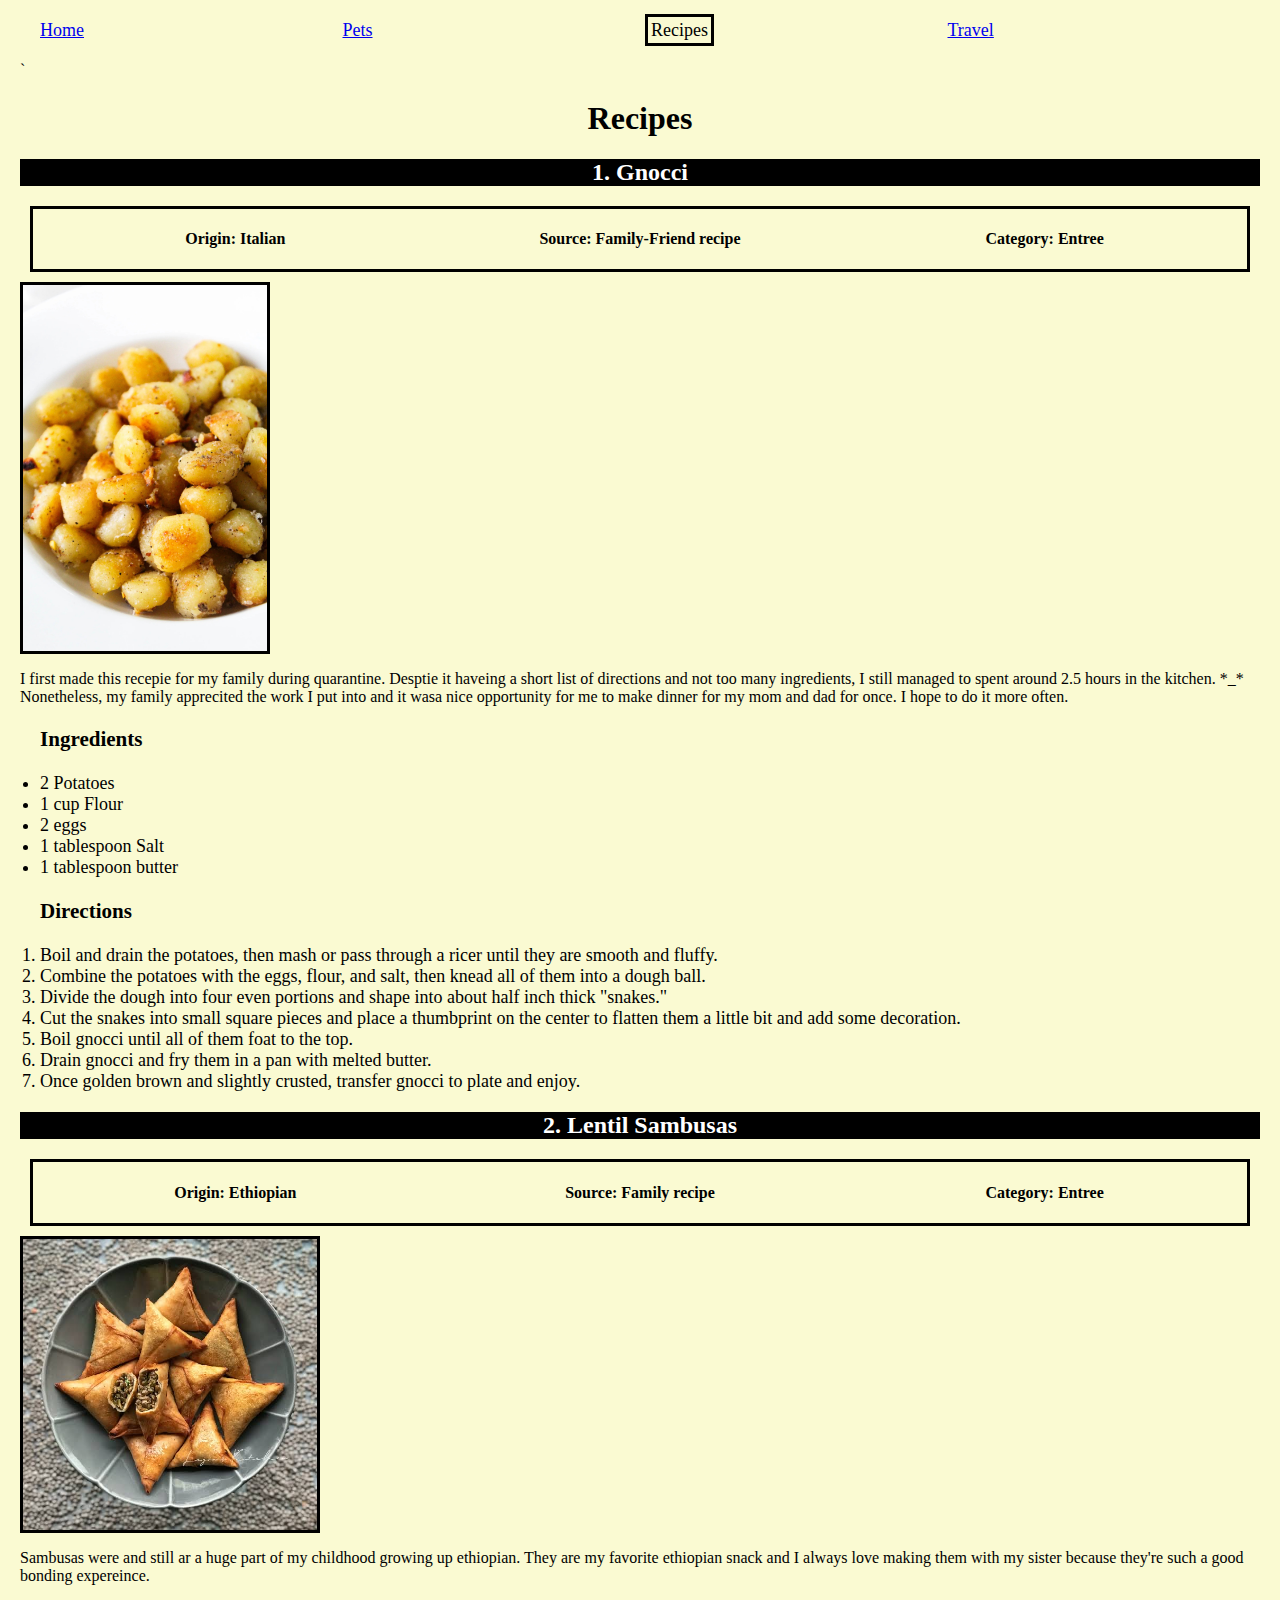
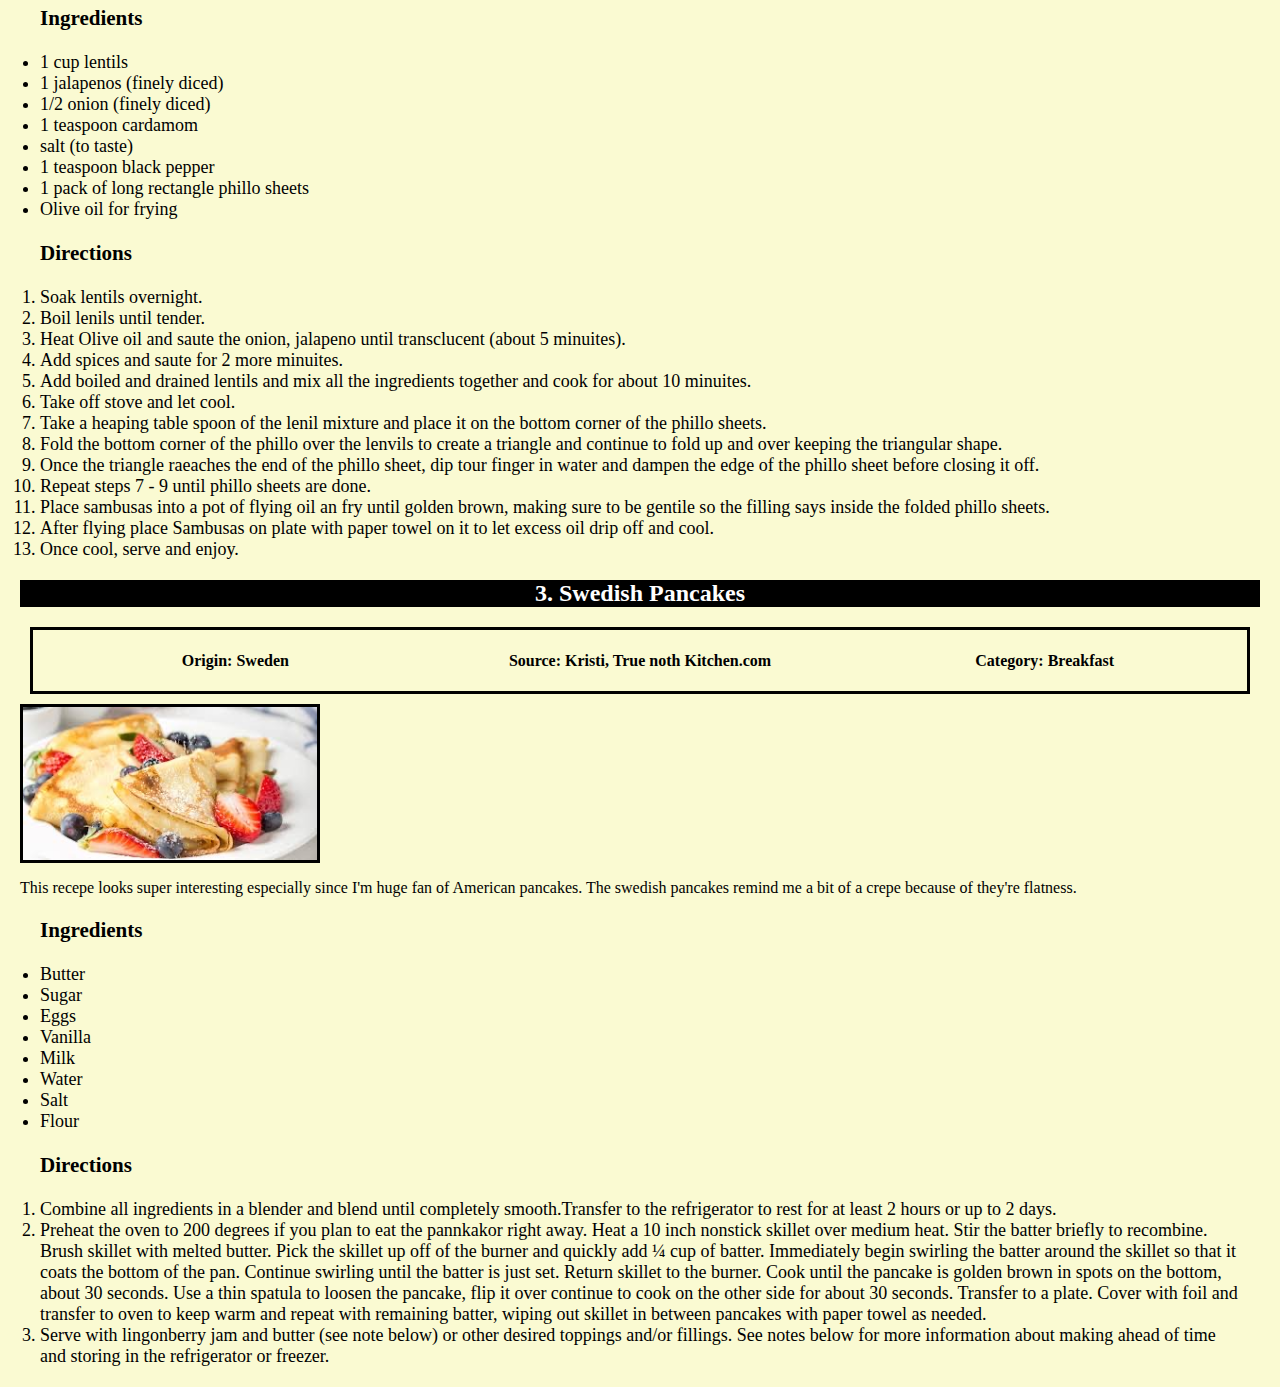
<file: recipes.html>
<!DOCTYPE html>
<html lang="en">
<head>
    <meta charset="UTF-8">
    <meta name="viewport" content="width=device-width, initial-scale=1.0">
    <link rel="stylesheet" href="css/html5reset.css">
    <link rel="stylesheet" href="css/style.css">
    <title>Recipes</title>
</head>
<body>
<header>
    <a class = "skip" href = "#food">Skip to Main Content</a>
    <nav>
        <ul class="nav_list">
            <li><a href = "index.html">Home</a></li>
            <li><a href = "pets.html">Pets</a></li>
            <li><a href = "recipes.html" class="active">Recipes</a></li>
            <li><a href = "travel.html">Travel</a></li>
        </ul>
    </nav>  `   
</header>
    <main id="food">
        <h1>Recipes</h1>
        <h2>1. Gnocci</h2>
        <div class="describe">
            <h4>Origin: Italian</h4>
            <h4>Source: Family-Friend recipe</h4>
            <h4>Category: Entree</h4>
        </div>
        <div class="title_pic">    
        <img src="images/Pan_fried_gnocchi.png" width ="250" alt = "Image of plated pan fried Gnocci">
        </div>    
        <p>I first made this recepie for my family during quarantine. Desptie it haveing a short list of directions and not too many ingredients, I still managed to spent around 2.5 hours in the kitchen. *_*<br> Nonetheless, my family apprecited the work I put into and it wasa  nice opportunity for me to make dinner for my mom and dad for once. I hope to do it more often.</p>
            <nav>
                <h3 >Ingredients</h3>
                <ul>
                    <li>2 Potatoes</li>
                    <li>1 cup Flour</li>
                    <li>2 eggs</li>
                    <li>1 tablespoon Salt</li>
                    <li>1 tablespoon butter</li>
                </ul>
            </nav>
            <nav>
                <h3>Directions</h3>
                <ol>
                    <li>Boil and drain the potatoes, then mash or pass through a ricer until they are smooth and fluffy.</li>
                    <li>Combine the potatoes with the eggs, flour, and salt, then knead all of them into a dough ball.</li>
                    <li>Divide the dough into four even portions and shape into about half inch thick "snakes."</li>
                    <li>Cut the snakes into small square pieces and place a thumbprint on the center to flatten them a little bit and add some decoration.</li>
                    <li>Boil gnocci until all of them foat to the top.</li>
                    <li>Drain gnocci and fry them in a pan with melted butter.</li>
                    <li>Once golden brown and slightly crusted, transfer gnocci to plate and enjoy.</li>
                </ol>
            </nav>

            <h2>2. Lentil Sambusas</h2>
            <div class="describe">
                <h4>Origin: Ethiopian</h4>
                <h4>Source: Family recipe</h4>
                <h4>Category: Entree</h4>
            </div>
            <div class="title_pic">
                <img src="images/Sambusa.jpg" width ="300" alt = "Image of ethiopian lentil sambusas">
             </div>
            <p>Sambusas were and still ar a huge part of my childhood growing up ethiopian. They are my favorite ethiopian snack and I always love making them with my sister because they're such a good bonding expereince.</p>
            <nav>
                <h3>Ingredients</h3>
                <ul>
                    <li>1 cup lentils</li>
                    <li>1 jalapenos (finely diced)</li>
                    <li>1/2 onion (finely diced)</li>
                    <li>1 teaspoon cardamom</li>
                    <li>salt (to taste)</li>
                    <li>1 teaspoon black pepper</li>
                    <li>1 pack of long rectangle phillo sheets</li>
                    <li>Olive oil for frying</li>
                </ul>
            </nav>
            <nav>
                <h3>Directions</h3>
                <ol>
                    <li>Soak lentils overnight.</li>
                    <li>Boil lenils until tender.</li>
                    <li>Heat Olive oil and saute the onion, jalapeno until transclucent (about 5 minuites).</li>
                    <li>Add spices and saute for 2 more minuites.</li>
                    <li>Add boiled and drained lentils and mix all the ingredients together and cook for about 10 minuites.</li>
                    <li>Take off stove and let cool.</li>
                    <li>Take a heaping table spoon of the lenil mixture and place it on the bottom corner of the phillo sheets.</li>
                    <li>Fold the bottom corner of the phillo over the lenvils to create a triangle and continue to fold up and over keeping the triangular shape. </li>
                    <li>Once the triangle raeaches the end of the phillo sheet, dip tour finger in water and dampen the edge of the phillo sheet before closing it off.</li>
                    <li>Repeat steps 7 - 9 until phillo sheets are done.</li>
                    <li>Place sambusas into a pot of flying oil an fry until golden brown, making sure to be gentile so the filling says inside the folded phillo sheets.</li>
                    <li>After flying place Sambusas on plate with paper towel on it to let excess oil drip off and cool.</li>
                    <li>Once cool, serve and enjoy.</li>
                </ol>
            </nav>

            <h2>3. Swedish Pancakes</h2>
            <div class="describe">
                <h4>Origin: Sweden</h4>
                <h4>Source: Kristi, True noth Kitchen.com</h4>
                <h4>Category: Breakfast</h4>
            </div>
            <div class="title_pic">
                <img src="images/Swedish_pancakes.jpg" width ="300" alt = "Image of swedish pancakes">
            </div>
            <p>This recepe looks super interesting especially since I'm huge fan of American pancakes. The swedish pancakes remind me a bit of a crepe because of they're flatness.</p>
            <nav>
                <h3>Ingredients</h3>
                <ul>
                    <li>Butter</li>
                    <li>Sugar</li>
                    <li>Eggs</li>
                    <li>Vanilla</li>
                    <li>Milk</li>
                    <li>Water</li>
                    <li>Salt</li>
                    <li>Flour</li>
                </ul>
            </nav>
            <nav>
                <h3>Directions</h3>
                <ol>
                    <li>Combine all ingredients in a blender and blend until completely smooth.Transfer to the refrigerator to rest for at least 2 hours or up to 2 days.</li>
                    <li>Preheat the oven to 200 degrees if you plan to eat the pannkakor right away.  Heat a 10 inch nonstick skillet over medium heat.  Stir the batter briefly to recombine. Brush skillet with melted butter.  Pick the skillet up off of the burner and quickly add ¼ cup of batter. Immediately begin swirling the batter around the skillet so that it coats the bottom of the pan.  Continue swirling until the batter is just set.  Return skillet to the burner. Cook until the pancake is golden brown in spots on the bottom, about 30 seconds. Use a thin spatula to loosen the pancake, flip it over continue to cook on the other side for about 30 seconds.  Transfer to a plate. Cover with foil and transfer to oven to keep warm and repeat with remaining batter, wiping out skillet in between pancakes with paper towel as needed.</li>
                    <li>Serve with lingonberry jam and butter (see note below) or other desired toppings and/or fillings. See notes below for more information about making ahead of time and storing in the refrigerator or freezer.</li>
                </ol>
            </nav>
            <!-- Jackie Wolf -->
    </main>
    
</body>
</html>
</file>
<file: css/style.css>
.skip{
  position: absolute;
  left: -10000px;
  top: auto;
  width: 1px;
  height: 1px;
  overflow: hidden;
}
.skip:focus{
  position: static;
  width: auto;
  height: auto;
}

body {
    background-color: lightgrey;
    color: black;
    font-family: 'Times New Roman', Times, serif;
    font-size: 25;
    margin: 20px;
}
  body h1{
    text-align: center;
    border: 2px;
    border-width: 10px;
    border-color: black;
    display: block;
    font-size: 2em;
    margin-block-start: 0.67em;
    margin-block-end: 0.67em;
    margin-inline-start: 0px;
    margin-inline-end: 0px;
    font-weight: bold;
  }

  body h2{
    display: block;
    font-size: 1.5em;
    margin-block-start: 0.83em;
    margin-block-end: 0.83em;
    margin-inline-start: 0px;
    margin-inline-end: 0px;
    font-weight: bold;
  }

  body p{
    display: block;
    margin-block-start: 1em;
    margin-block-end: 1em;
    margin-inline-start: 0px;
    margin-inline-end: 0px;
  }

  body h4{
    display: block;
    margin-block-start: 1.33em;
    margin-block-end: 1.33em;
    margin-inline-start: 0px;
    margin-inline-end: 0px;
    font-weight: bold;
  }

  body h3{
    display: block;
    font-size: 1.17em;
    margin-block-start: 1em;
    margin-block-end: 1em;
    margin-inline-start: 0px;
    margin-inline-end: 0px;
    font-weight: bold;
  }

  ul{
    list-style-type: disc;
  }

  li{
    display: list-item;
    text-align: -webkit-match-parent;
  }
  
  a.active {
    text-decoration: none;
    color: black;
    padding: 3px;
    border: 3px solid black;
  }
  
  nav {
    font-size: large;
    margin: 20px;
  }

  .nav_list{
    list-style-type: none;
    display: grid;
    grid-template-columns: repeat(4, 1fr);
    justify-items: left;
    align-items: left;
    gap: 10px;
  }

  #intro {
    border: 2px solid black;
    margin-bottom: 20px;
  }

  #intro p {
    border: 3px solid lightgray; 
    background-color: black;
    color: white;
    text-decoration: none;
    padding: 10px;
    text-align: center;
  }

  #pets h2{
      background-color: black;
      color: white;
      text-align: center;
  }

  #pets img{
    width: 150;
    border: 3px solid black;
  }

  .pet_pics img{
    width: 100px;
    margin: 10px;
    border: 3px solid black;
  }

  .pet_pics2 img{
    width: 150px;
    margin: 10px;
    border: 3px solid black;
  }

  .pet_pics{
    display: grid;
    grid-template-columns: repeat(3, 1fr);
    border: 3px solid black; 
    text-decoration: none;
    padding: 10px;
    text-align: center;
    justify-content: center;
    justify-items: center;
    align-items: center;
  }
  
  .pet_pics2{
    display: grid;
    grid-template-columns: repeat(2, 1fr);
    border: 3px solid black; 
    text-decoration: none;
    padding: 10px;
    text-align: center;
    justify-content: center;
    justify-items: center;
    align-items: center;
  }

  #food h2{
    background-color: black;
    color: white;
    text-align: center;
  }

  #food img{
    border: 3px solid black;
  }

  #travel h2{
    background-color: black;
    color: white;
    text-align: center;
  }

  #travel img{
    border: 3px solid black;
  }
  
  .travel_pics{
    display: grid;
    grid-template-columns: repeat(2, 1fr);
    border: 3px solid black; 
    text-decoration: none;
    padding: 10px;
    text-align: center;
    justify-content: center;
    justify-items: center;
    align-items: center;
  }

@media only screen and (min-width: 600px) {
  body {
    background-color: lightgoldenrodyellow;
    color: black;
    font-family: 'Times New Roman', Times, serif;
    font-size: 25;
    margin: 20px;
  }

  #intro p {
    border: 3px solid lightgoldenrodyellow;
  }

  #pets img{
    width: 180;
    border: 4px solid black;
  }

  .title_pic{
    display: grid;
    grid-template-columns: repeat(1, 1fr);
    justify-content: left;
    justify-items: left;
    align-items: left;
    position: relative;
    animation: mymove 3s forwards;
    animation-iteration-count: 1;
  }

  @keyframes mymove {
    from {left: 0px;}
    to {left: 200px;}
  }

  .pet_pics img{
    width: 170px;
    margin: 10px;
    border: 4px solid black;
  }

  .pet_pics2 img{
    width: 250px;
    margin: 10px;
    border: 4px solid black;
  }

  .describe{
    display: grid;
    grid-template-columns: repeat(3, 1fr);
    border: 3px solid black;
    text-align: center;
    justify-content: center;
    justify-items: center;
    align-items: center;
    margin: 10px;
  }

  #travel img{
    width: 200px;
  }
  .travel_pics{
    display: grid;
    grid-template-columns: repeat(2, 1fr);
    border: 3px solid black; 
    text-decoration: none;
    padding: 10px;
    text-align: center;
    justify-content: center;
    justify-items: center;
    align-items: center;
  }

  .gallery{
    display: grid;
    grid-template-columns: repeat(1, 1fr);
    justify-content: center;
    justify-items: center;
    align-items: center;
    border: 3px solid black; 
    padding: 10px;
    margin-top: 10px;
  }
  }

  @media (prefers-reduced-motion: reduce) {
    .title_pic {
      animation: none;
      justify-content: center;
      justify-items: center;
      align-items: center;
    }
  }
</file>
